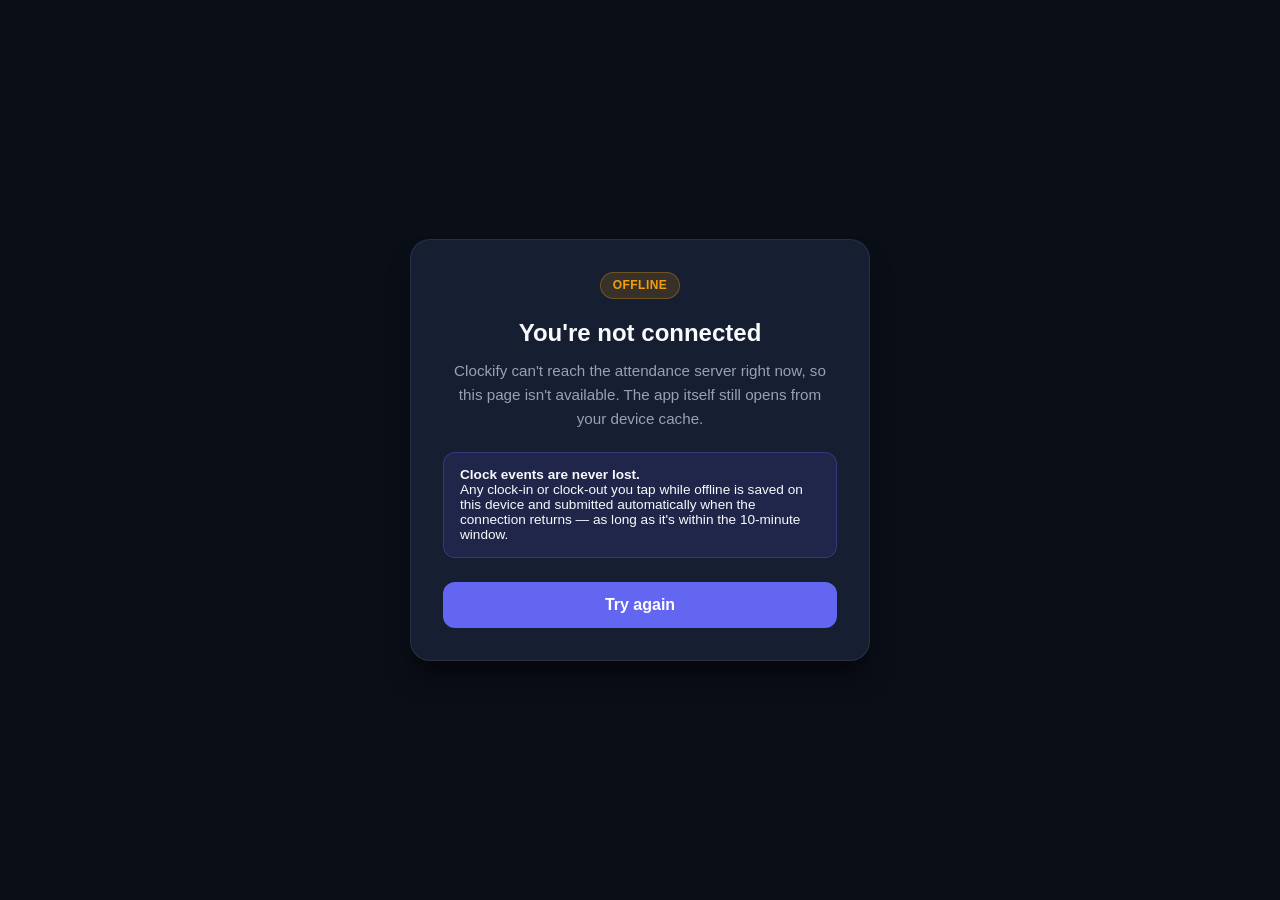
<file: frontend/offline.html>
<!DOCTYPE html>
<html lang="en">
<head>
  <meta charset="UTF-8">
  <meta name="viewport" content="width=device-width, initial-scale=1.0">
  <title>Clockify — Offline</title>
  <meta name="theme-color" content="#6366f1">
  <style>
    :root {
      color-scheme: dark;
      --bg: #0a0e17;
      --card: #161e31;
      --border: rgba(255, 255, 255, 0.08);
      --text: #f8fafc;
      --muted: #94a3b8;
      --primary: #6366f1;
      --warning: #f59e0b;
    }
    * { box-sizing: border-box; margin: 0; padding: 0; }
    body {
      min-height: 100vh;
      display: grid;
      place-items: center;
      padding: 1.5rem;
      background: var(--bg);
      color: var(--text);
      font-family: -apple-system, BlinkMacSystemFont, "Segoe UI", Roboto, sans-serif;
    }
    main {
      width: 100%;
      max-width: 460px;
      background: var(--card);
      border: 1px solid var(--border);
      border-radius: 20px;
      padding: 2rem;
      text-align: center;
      box-shadow: 0 20px 25px -5px rgba(0, 0, 0, 0.5);
    }
    .badge {
      display: inline-flex;
      align-items: center;
      gap: 0.4rem;
      padding: 0.35rem 0.75rem;
      border-radius: 999px;
      background: rgba(245, 158, 11, 0.15);
      border: 1px solid rgba(245, 158, 11, 0.3);
      color: var(--warning);
      font-size: 0.75rem;
      font-weight: 700;
      letter-spacing: 0.04em;
      text-transform: uppercase;
    }
    h1 { font-size: 1.5rem; margin: 1.25rem 0 0.75rem; }
    p { color: var(--muted); font-size: 0.95rem; line-height: 1.6; }
    .note {
      margin-top: 1.25rem;
      padding: 0.9rem 1rem;
      border-radius: 12px;
      background: rgba(99, 102, 241, 0.12);
      border: 1px solid rgba(99, 102, 241, 0.3);
      color: var(--text);
      font-size: 0.85rem;
      text-align: left;
    }
    button {
      margin-top: 1.5rem;
      width: 100%;
      padding: 0.9rem 1rem;
      border: none;
      border-radius: 12px;
      background: var(--primary);
      color: #fff;
      font-size: 1rem;
      font-weight: 700;
      cursor: pointer;
    }
    button:hover { background: #4f46e5; }
  </style>
</head>
<body>
  <main>
    <span class="badge">Offline</span>
    <h1>You're not connected</h1>
    <p>
      Clockify can't reach the attendance server right now, so this page isn't available.
      The app itself still opens from your device cache.
    </p>
    <div class="note">
      <strong>Clock events are never lost.</strong><br>
      Any clock-in or clock-out you tap while offline is saved on this device and submitted
      automatically when the connection returns — as long as it's within the 10-minute window.
    </div>
    <button type="button" onclick="window.location.reload()">Try again</button>
  </main>
</body>
</html>
</file>
